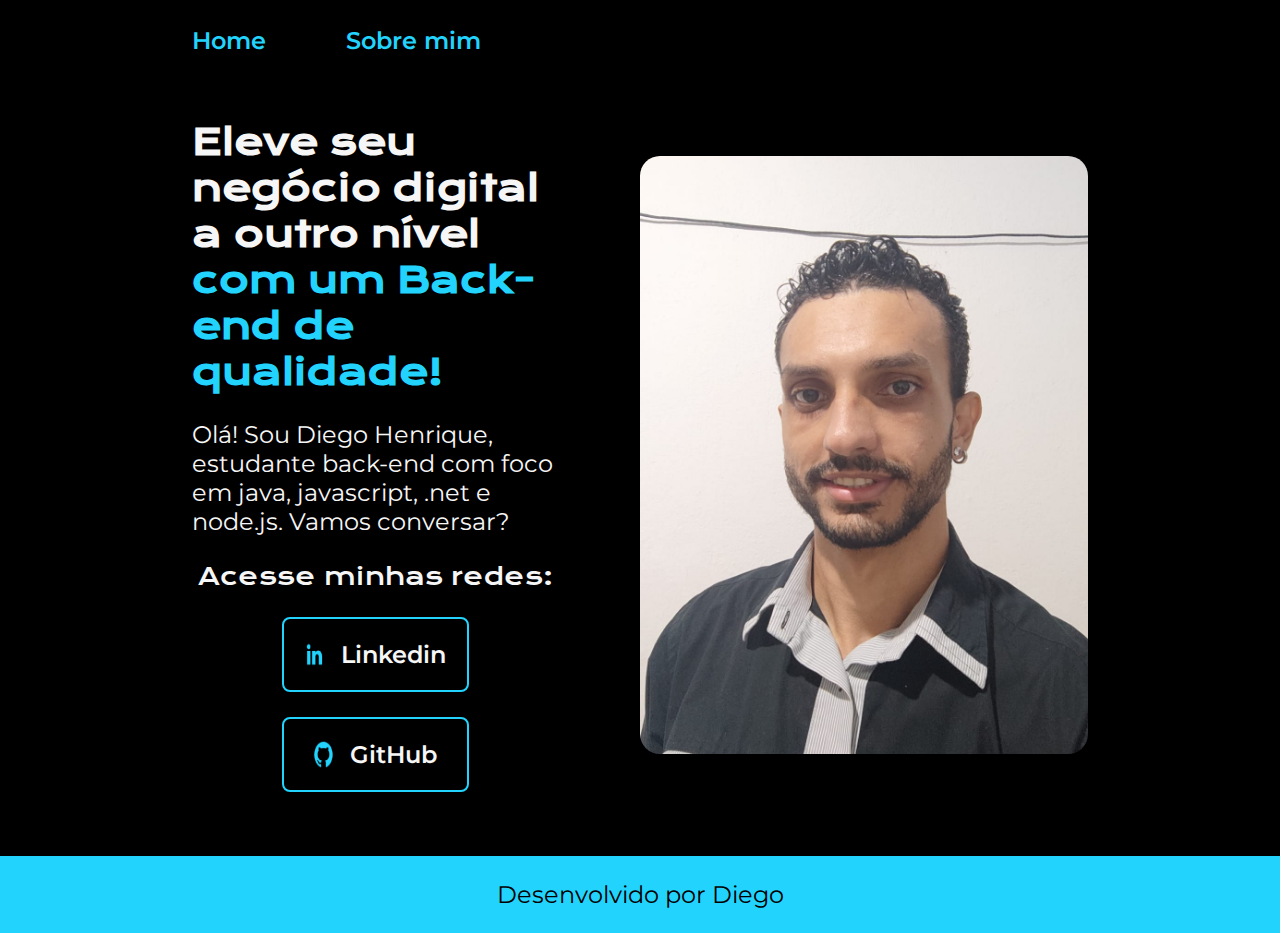
<file: index.html>
<!DOCTYPE html>
<html lang="pt-BR">
<head>
    <meta charset="UTF-8">
    <meta name="viewport" content="width=device-width, initial-scale=1.0">
    <title>Home</title>
    <link rel="stylesheet" href="styles/style.css">
</head>
<body>

    <header class="cabecalho">
        <nav class="cabecalho_menu">
            <a class="cabecalho_menu_link" href="index.html">Home</a>
            <a class="cabecalho_menu_link" href="about.html">Sobre mim</a>
           <!-- <a class="cabecalho_menu_link" href="curriculo.html">Currículo</a> -->
        </nav>
    </header>
    <main class="apresentacao">
            <section class="apresentacao_conteudo">
            <h1 class="apresentacao_conteudo_titulo"> Eleve seu negócio digital a outro nível <strong class="titulo-destaque">com um Back-end de qualidade!</strong></h1>
            <p class="apresentacao_conteudo_texto">Olá! Sou Diego Henrique, estudante back-end com foco em java, javascript, .net e node.js. Vamos conversar?</p>
                
            <div class="apresentacao_links">
                <h2 class="apresentacao_links_subtitulo">Acesse minhas redes:</h2>
                <a class="apresentacao_links_navegacao" href="https://www.linkedin.com/in/diegohenrique1994/" target="_blank">
                    <img src="./assets/linkedin.png" width="21" >
                    Linkedin
                </a>
                <a class="apresentacao_links_navegacao" href="https://github.com/Diego-DHP" target="_blank">
                    <img src="./assets/github.png" width="21" >
                    GitHub
                </a>
            <!--<a class="apresentacao_links_navegacao" href="https://www.linkedin.com/in/diegohenrique1994/" target="_blank">
                    <img src="./assets/gmail.png" width="21" >
                    Gmail
                </a>-->
            </div>

            </section>
            <img class="apresentacao_imagem" src="assets/Perfil.jpg" alt="Foto de Diego" width="500" height="" title="Foto de Diego">
    </main>
    <footer class="rodape">
        <p>Desenvolvido por Diego</p>
    </footer>
</body>
</html>
</file>
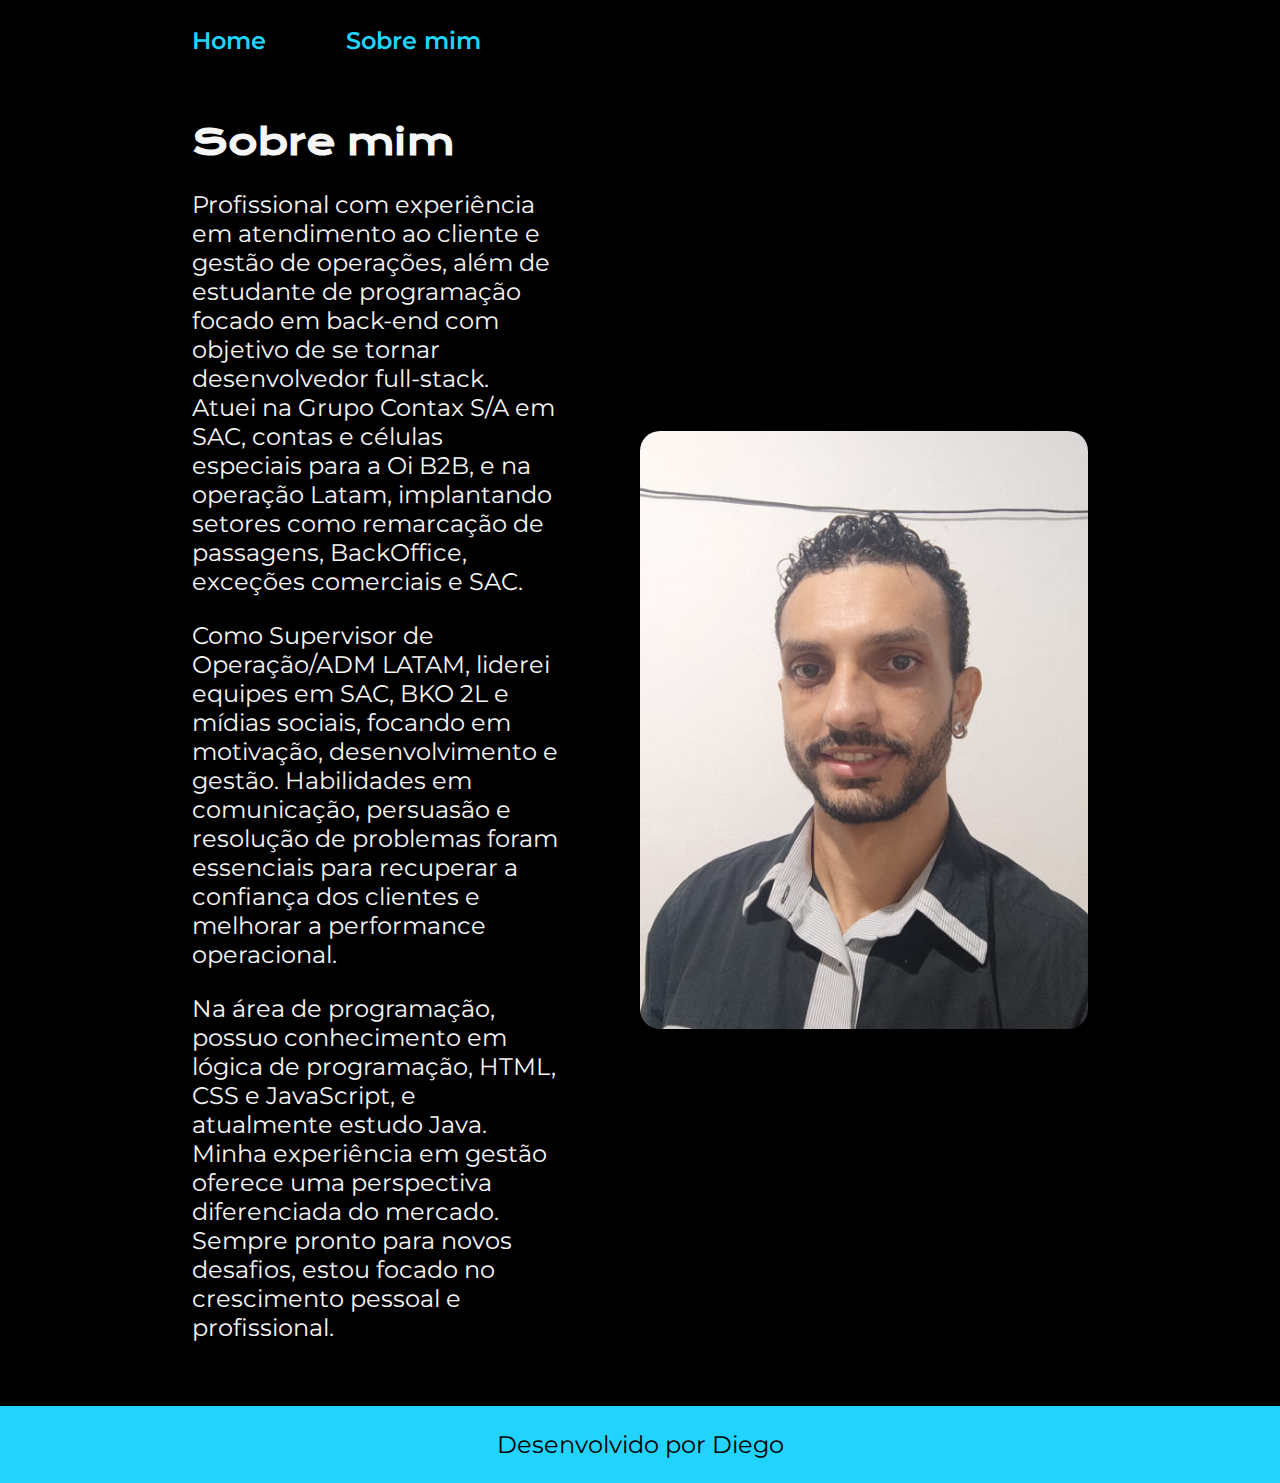
<file: about.html>
<!DOCTYPE html>
<html lang="pt-BR">
<head>
    <meta charset="UTF-8">
    <meta name="viewport" content="width=device-width, initial-scale=1.0">
    <title>Sobre mim</title>
    <link rel="stylesheet" href="styles/style.css">
</head>
<body>
    <header class="cabecalho">
        <nav class="cabecalho_menu">
            <a class="cabecalho_menu_link" href="index.html">Home</a>
            <a class="cabecalho_menu_link" href="about.html">Sobre mim</a>
            <!--<a class="cabecalho_menu_link" href="curriculo.html">Currículo</a> -->
        </nav>
    </header>

    <main class="apresentacao">
        <section class="apresentacao_conteudo">
            <h1 class="apresentacao_conteudo_titulo">Sobre mim</h1>
        <p class="apresentacao_conteudo_texto"> Profissional com experiência em atendimento ao cliente e gestão de operações, além de estudante de programação focado em back-end com objetivo de se tornar desenvolvedor full-stack. Atuei na Grupo Contax S/A em SAC, contas e células especiais para a Oi B2B, e na operação Latam, implantando setores como remarcação de passagens, BackOffice, exceções comerciais e SAC. </p>

        <p class="apresentacao_conteudo_texto">Como Supervisor de Operação/ADM LATAM, liderei equipes em SAC, BKO 2L e mídias sociais, focando em motivação, desenvolvimento e gestão. Habilidades em comunicação, persuasão e resolução de problemas foram essenciais para recuperar a confiança dos clientes e melhorar a performance operacional.</p>

        <p class="apresentacao_conteudo_texto">Na área de programação, possuo conhecimento em lógica de programação, HTML, CSS e JavaScript, e atualmente estudo Java. Minha experiência em gestão oferece uma perspectiva diferenciada do mercado. Sempre pronto para novos desafios, estou focado no crescimento pessoal e profissional.</p>
            


        </section>
        <img class="apresentacao_imagem" src="assets/Perfil.jpg" alt="Foto de Diego" width="500" height="" title="Foto de Diego">
</main>

    <footer class="rodape">
        <p>Desenvolvido por Diego</p>
    </footer>
</body>
</html>
</file>
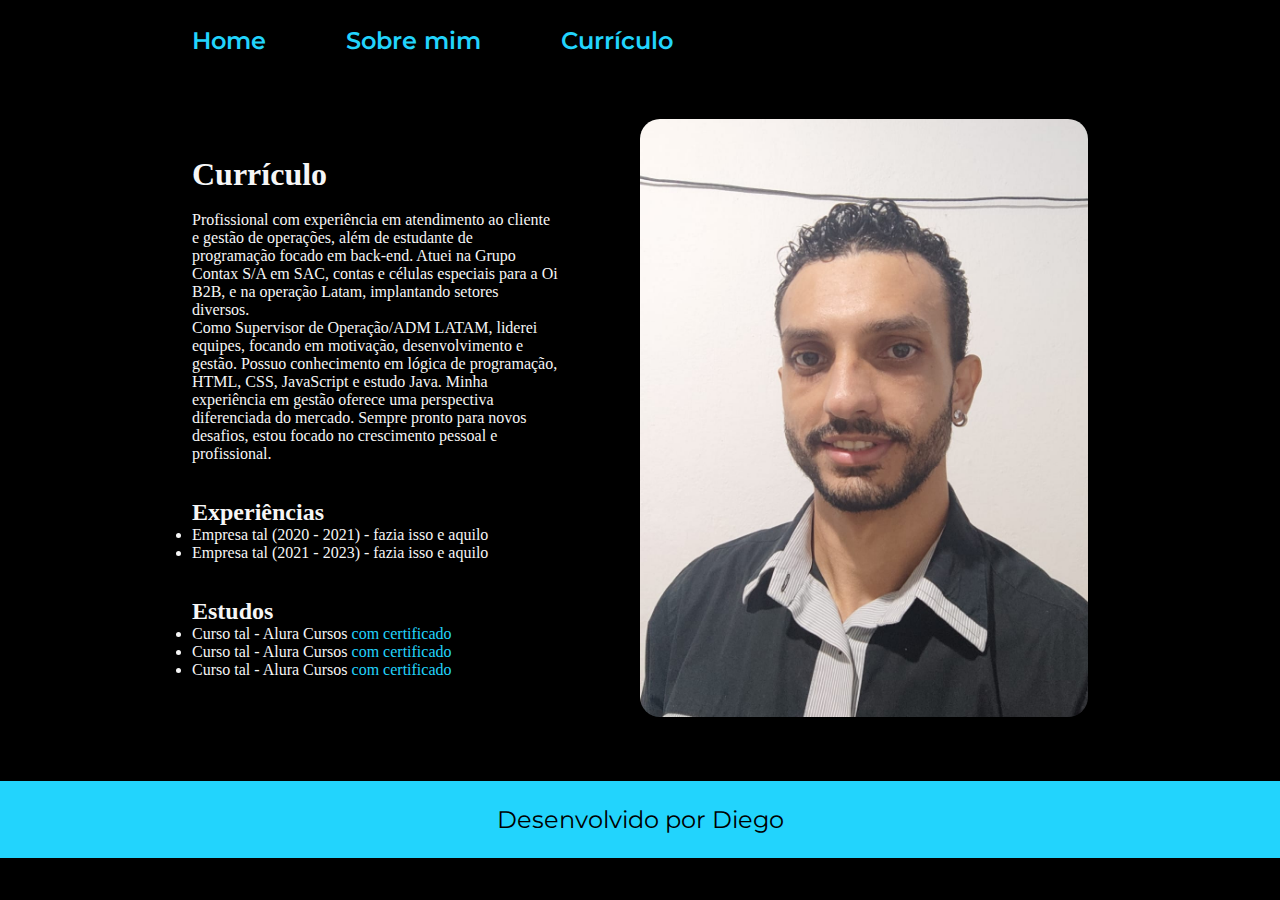
<file: curriculo.html>
<!DOCTYPE html>
<html lang="pt-BR">
<head>
    <meta charset="UTF-8">
    <meta name="viewport" content="width=device-width, initial-scale=1.0">
    <title>Currículo</title>
    <link rel="stylesheet" href="styles/style.css">
</head>
<body>
    <header class="cabecalho">
        <nav class="cabecalho_menu">
            <a class="cabecalho_menu_link" href="index.html">Home</a>
            <a class="cabecalho_menu_link" href="about.html">Sobre mim</a>
            <a class="cabecalho_menu_link" href="curriculo.html">Currículo</a>
        </nav>
    </header>

    <main class="apresentacao">
        <section class="apresentacao__conteudo">
            <h1 class="apresentacao__conteudo__titulo">Currículo</h1>
            <br>
            <p class="apresentacao__conteudo__texto">
                Profissional com experiência em atendimento ao cliente e gestão de operações, além de estudante de programação focado em back-end. Atuei na Grupo Contax S/A em SAC, contas e células especiais para a Oi B2B, e na operação Latam, implantando setores diversos.
            <br>
                Como Supervisor de Operação/ADM LATAM, liderei equipes, focando em motivação, desenvolvimento e gestão. Possuo conhecimento em lógica de programação, HTML, CSS, JavaScript e estudo Java. Minha experiência em gestão oferece uma perspectiva diferenciada do mercado. Sempre pronto para novos desafios, estou focado no crescimento pessoal e profissional.
            </p>
            <br><br>
            <h2 class="apresentacao__conteudo__titulo">Experiências</h2>
            <p class="apresentacao__conteudo__texto">
            <ul class="apresentacao__conteudo__texto">
                <li> Empresa tal (2020 - 2021) - fazia isso e aquilo </li>
                <li> Empresa tal (2021 - 2023) - fazia isso e aquilo </li>
            </ul>
            </p>
            <br><br>
            <h2 class="apresentacao__conteudo__titulo">Estudos</h2>
            <div class="apresentacao__conteudo__texto">
            <ul class="apresentacao__conteudo__texto">
                <li>Curso tal - Alura Cursos <a href="linkdocertificado">com certificado</a> </li>
                <li>Curso tal - Alura Cursos <a href="linkdocertificado">com certificado</a></li>
                <li>Curso tal - Alura Cursos <a href="linkdocertificado">com certificado</a></li>
            </ul>
            </div>    
        </section>
        <img class="apresentacao_imagem" src="assets/Perfil.jpg" alt="Foto de Diego" width="500" height="" title="Foto de Diego">
</main>

    <footer class="rodape">
        <p>Desenvolvido por Diego</p>
    </footer>
</body>
</html>
</file>
<file: styles/style.css>
@import url('https://fonts.googleapis.com/css2?family=Krona+One&family=Montserrat:ital,wght@0,100..900;1,100..900&display=swap');

:root{
    --cor-primaria: #000000;
    --cor-secundaria: #f6f6f6;
    --cor-terciaira: #22d4fd;
    --cor-hover: #272727;

    --fonte-primaria: "Krona One", sans-serif;
    --fonte-secundaria: 'Montserrat', 'sans-serif';
    --fonte-size-primaria: 1.5rem;
}

*{
    margin: 0;
    padding: 0;
}

body {
    box-sizing: border-box;
    background-color: var(--cor-primaria);
    color: var(--cor-secundaria);
}

.cabecalho{
    padding: 2% 0% 0% 15%;
}

.cabecalho_menu{
    display: flex;
    gap: 80px;
}

.cabecalho_menu_link {
    font-family: var(--fonte-secundaria);
    font-size: var(--fonte-size-primaria);
    font-weight: 600;
    color: var(--cor-terciaira);
    text-decoration: none;
}


.apresentacao {
    padding: 5% 15%;
    display: flex;
    align-items: center;
    justify-content: space-between;
    gap: 82px;
}

.apresentacao_conteudo{
    width: 50%;
    display: flex;
    flex-direction: column;
    gap: 25px;
}

.apresentacao_conteudo_titulo{
    font-size: 2.25rem;
    font-family: var(--fonte-primaria);
}

.titulo-destaque{
    color: var(--cor-terciaira);
}

.apresentacao_conteudo_texto{
    font-size: var(--fonte-size-primaria);
    font-family: var(--fonte-secundaria);
}

.apresentacao_links {
    display: flex;
    flex-direction: column;
    justify-content: space-between;
    align-items: center;
    gap: 25px;
}

.apresentacao_links_subtitulo{
    font-family: var(--fonte-primaria);
    font-weight: 400;
    font-size: var(--fonte-size-primaria);
}

.apresentacao_links_navegacao{
    display: flex;
    justify-content: center;
    gap: 16px;
    border: 2px solid var(--cor-terciaira);
    width: 50%;
    text-align: center;
    border-radius: 8px;
    font-size: var(--fonte-size-primaria);
    padding: 21px 0;
    text-decoration: none;
    color: var(--cor-secundaria);
    font-family: var(--fonte-secundaria);
    font-weight: 600;
}

img{
    border-radius: 20px;
}

.apresentacao_links_links:hover {
    background-color: var(--cor-hover);
    padding: 4%;
}

.apresentacao_imagem {
    width: 50%;
}

.rodape{
    padding: 24px;
    color: var(--cor-primaria);
    background-color: var(--cor-terciaira);
    text-align: center;
    font-family: var(--fonte-secundaria);
    font-size: var(--fonte-size-primaria);
    font-weight: 400;
}

.apresentacao__conteudo__texto a{
    text-decoration: none;
    color: var(--cor-terciaira);
}

@media (max-width: 1200px) {
   
    .cabecalho{
        padding: 10%;
    }
   
    .cabecalho_menu {
        justify-content: center;
    }

    .apresentacao {
        flex-direction: column-reverse;
        padding: 5%;
    }
    .apresentacao_conteudo {
        width: auto;
    }

}
</file>
